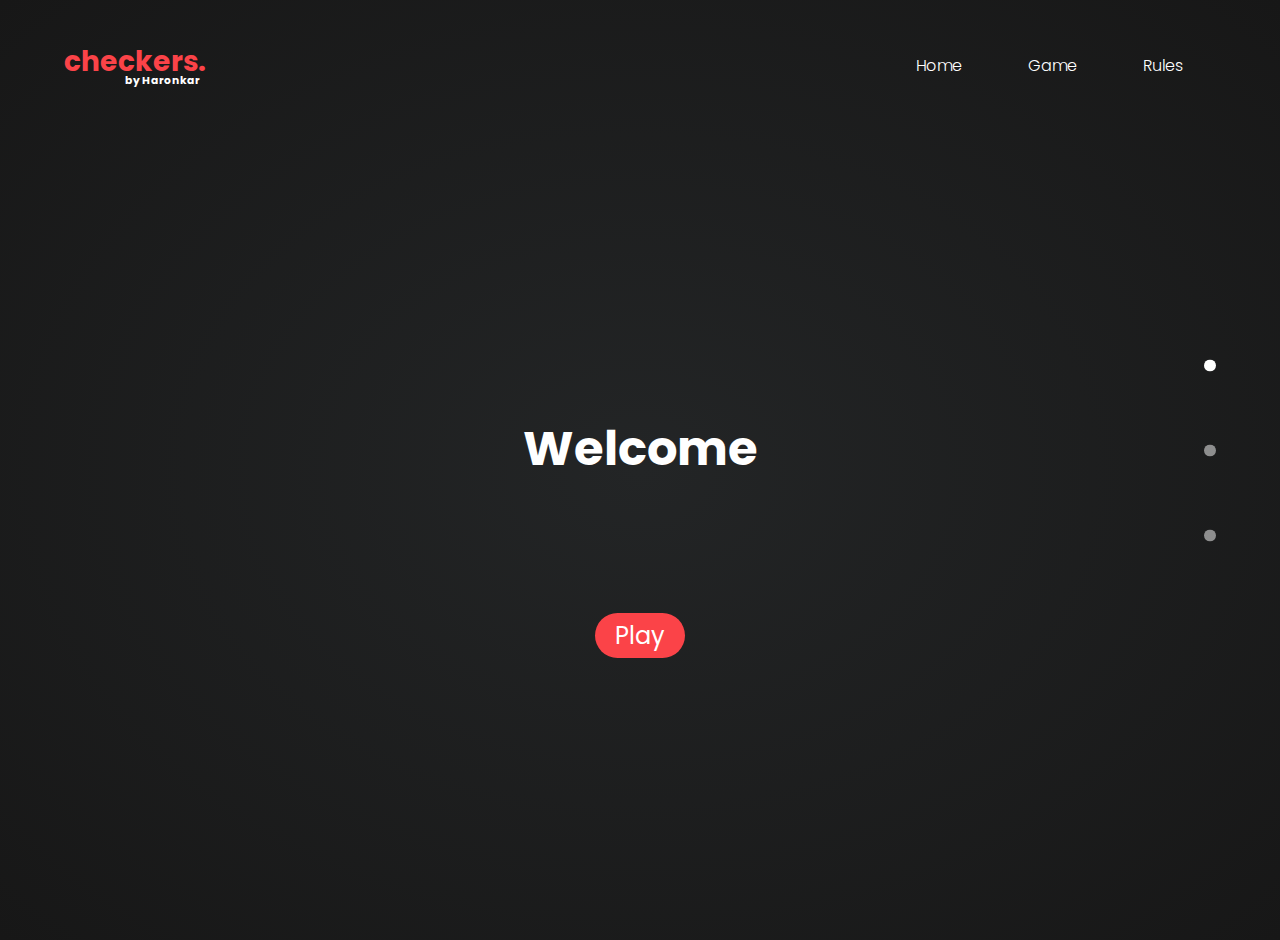
<file: checkers/index.html>
<!DOCTYPE html>
<html>
<head>
	<title>Checkers by Haronkar</title>
	<meta name="viewport" content="width=device-width, initial-scale=1" /> 
	<link rel="stylesheet" type="text/css" href="style.css">
	<link rel="preconnect" href="https://fonts.gstatic.com">
	<link href="https://fonts.googleapis.com/css2?family=Poppins:wght@300;500&display=swap" rel="stylesheet"> 

	<link rel="apple-touch-icon" sizes="180x180" href="icon/apple-touch-icon.png">
	<link rel="icon" type="image/png" sizes="32x32" href="icon/favicon-32x32.png">
	<link rel="shortcut icon" href="icon/favicon.ico">
<body>
	<div class=super>
		<div class="nav-container">
			<nav>
				<div>
					<h3 class="logo">checkers.</h3>
					<h6>by Haronkar</h6>
				</div>
				<ul class="links">
					<li class="navlink">Home</li>
					<li class="navlink">Game</li>
					<li class="navlink">Rules</li>
				</ul>
				<svg class="menu" xmlns="http://www.w3.org/2000/svg" width="24" height="24" viewBox="0 0 24 24"><path d="M24 6h-24v-4h24v4zm0 4h-24v4h24v-4zm0 8h-24v4h24v-4z" fill="white"/></svg>
				<div class="menuHide">
					<div class="nav-open">
						<div class="menuLink">Home</div>
						<div class="menuLink">Game</div>
						<div class="menuLink">Rules</div>
					</div>
				</div>
			</nav>
		</div>
		<main>
			<div class="page home">
				<h2 class="main-text">Welcome</h2>
				<button class="play-button" onclick="changeDots(1); nextPage(1)">Play</button>
			</div>	
			<div class="page game">
				<section>
					<div class="game-container"></div>
					<h2 class="game-status"></h2>
					<button class="game-restart">Restart Game</button>
				</section>
			</div>
			<div class="page rules">
				<h2 class="main-text">Rules</h2>
			</div>
			<div class="dots">
				<div>
					<h3 class="dotText">Home</h3>
					<svg class="slide active" width="12" height="12" viewBox="0 0 12 12" fill="none" xmlns="http://www.w3.org/2000/svg">
						<circle cx="6" cy="6" r="6" fill="white" />
					</svg>
				</div>
				<div>
					<h3 class="dotText">Game</h3>
					<svg class="slide" width="12" height="12" viewBox="0 0 12 12" fill="none" xmlns="http://www.w3.org/2000/svg">
						<circle cx="6" cy="6" r="6" fill="white" />
					</svg>
				</div>
				<div>
					<h3 class="dotText">Rules</h3>
					<svg class="slide" width="12" height="12" viewBox="0 0 12 12" fill="none" xmlns="http://www.w3.org/2000/svg">
						<circle cx="6" cy="6" r="6" fill="white" />
					</svg>
				</div>
			</div>
		</main>
	</div>
	<script src="https://cdnjs.cloudflare.com/ajax/libs/gsap/3.6.0/gsap.min.js" integrity="sha512-1dalHDkG9EtcOmCnoCjiwQ/HEB5SDNqw8d4G2MKoNwjiwMNeBAkudsBCmSlMnXdsH8Bm0mOd3tl/6nL5y0bMaQ==" crossorigin="anonymous"></script>
	<script src="app.js"></script>
	<script src="game.js"></script>
</body>
</html>
</file>
<file: checkers/style.css>
*{
	margin: 0;
	padding: 0;
}
body{
	font-family: Poppins , sans-serif;
	overflow: hidden;
}
/*Main Block*/

.super{
	color: white;
	background:radial-gradient(#232526, #171717);
}
/*Navigations */
.nav-container{
	position: relative;
}
nav{
	min-height: 10vh;
	width: 90%;
	margin: auto;
	display: flex;
	justify-content: space-between;
	align-items: center;
	padding: 20px 0;
}
nav div{
	z-index: 1;
}
nav div h6{
	text-align: right;
	padding-right: 6px;
	margin-top: -10px;
}
.logo{
	font-size:28px;
	color: #FB4348;
	cursor: default;
}
.links{
	display: flex;
	justify-content: flex-end;
	list-style: none;
	font-size: 1rem;
}
.navlink{
	cursor: pointer;
	z-index: 1;
	margin: 0 20px;
	font-weight: 300;
	padding: 8px 12px;
	border: 1px solid transparent;
}
.navlink:hover {
	border: 1px solid rgba(255, 255, 255, 0.5);
	transition: all 0.2s linear;
}
/*Mobile Menu*/
.menuHide{
	display: none;
	position: absolute;
	top: 13vh;
	left: 0px;
	width: 100%;
	z-index: 1;	
	overflow: hidden;
}
.nav-open{
	display: grid;
	grid-template-columns: 5% 1fr 5%;
	justify-items: center;
	align-items: center;
	transform: translateY(-100%);
	background: #FB4348;
}
/*Menu Icon*/
.menu{
	cursor: pointer;
	display: none;
	z-index: 1;
}
.menuLink{
	grid-column: 2/3;
	padding: 8px;
	font-weight: 700;
	cursor: pointer;
}
/*Content Pages*/
.page{
	min-height: 90vh;
	display: flex;
	flex-direction: column;
	justify-content: center;
	align-items: center;
	overflow: hidden;
}
.game{
	padding-top: 10rem;
}
.game, .rules{
	position: fixed;
	top: 0%;
	left: 0%;
	width: 100%;
	transform: translateY(120%);
}
.main-text{
	font-size: 48px;
}
.play-button{
	font-family: 'Poppins', sans-serif;
	background: #FB4348;
	border: none;
	color: white;
	font-size: 1.5rem;
	padding: 5px 20px;
	border-radius: 30px;
	outline: none;
	cursor: pointer;
	margin-top: 8rem;
}
/*side Panel*/
.dots{
	position: absolute;
	right: 5%;
	top: 50%;
	transform: translateY(-50%);
}
.dots > div{
	display: flex;
	align-items: center;
	justify-content: space-between;
}
.dots div{
	font-size: 14px;
	padding: 30px 0px;
}
.dots h3{
	padding: 0 30px;
	opacity: 0;
	font-weight: 300;
}
.dots svg{
	cursor: pointer;
	opacity: 0.5;
	transform: scale(1);
	transition: transform 0.5s;
}
.dots svg:hover{
	transform: scale(2);
}
.dots svg.active{
	opacity: 1;
}

/*Game*/
section{
	text-align: center;
	position: absolute;
	top: 45%;
	left: 50%;
	-ms-transform: translate(-50%, -50%);
	transform: translate(-50%, -50%);
}
.game-container{
	display: grid;
	grid-template-columns: repeat(7, auto);
	width: 35vw;
	margin-top: : 10rem;
}
.cell{
	font-size: 5vw;
	width: 5vw;
	height: 5vw;
	border: 1px solid #ffffff;
	box-shadow: 0 0 0 1px #333333;
	cursor: pointer;
	line-height: 5vw;
}
.game-status{
	font-size: 1rem;
	margin: 1rem;
}
.game-restart{
	font-family: 'Poppins', sans-serif;
	background: #FB4348;
	border: none;
	color: white;
	font-size: 1rem;
	padding: 5px 20px;
	border-radius: 20px;
	outline: none;
	cursor: pointer;
}
.borderColorCoral{
  	background-color: #FB4348;
}
.borderColorGreen{
	background-color: limegreen;
}
.hiddenCell {
	/* IE 8 */
	-ms-filter: "progid:DXImageTransform.Microsoft.Alpha(Opacity=0)";

	/* IE 5-7 */
	filter: alpha(opacity=0);

	/* Netscape */
	-moz-opacity: 0;

	/* Safari 1.x */
	-khtml-opacity: 0;

	/* Good browsers */
	opacity: 0;
	cursor: default;
}

@media (max-width: 800px){
	.game-container{
		width: 60vw;
		margin: 7vw 0 0 0;
	}
	.cell{
		font-size: 8.3vw;
		width: 8.3vw;
		height: 8.3vw;
		line-height: 8.3vw;
	}
	.links{
		display: none;
	}
	.menu{
		display: block;
	}
	.game-restart{
		font-size: 0.8rem;
	}
	.menuHide{
		display: block;
		z-index: -1;
	}
}
@media (max-width: 481px){
	.game-container{
		width: 90vw;
		margin: 7vw 0 0 0;
	}
	.cell{
		font-size: 12.5vw;
		width: 12.5vw;
		height: 12.5vw;
		line-height: 12.5vw;
	}
	.dots{
		display: none;
	}
}
</file>
